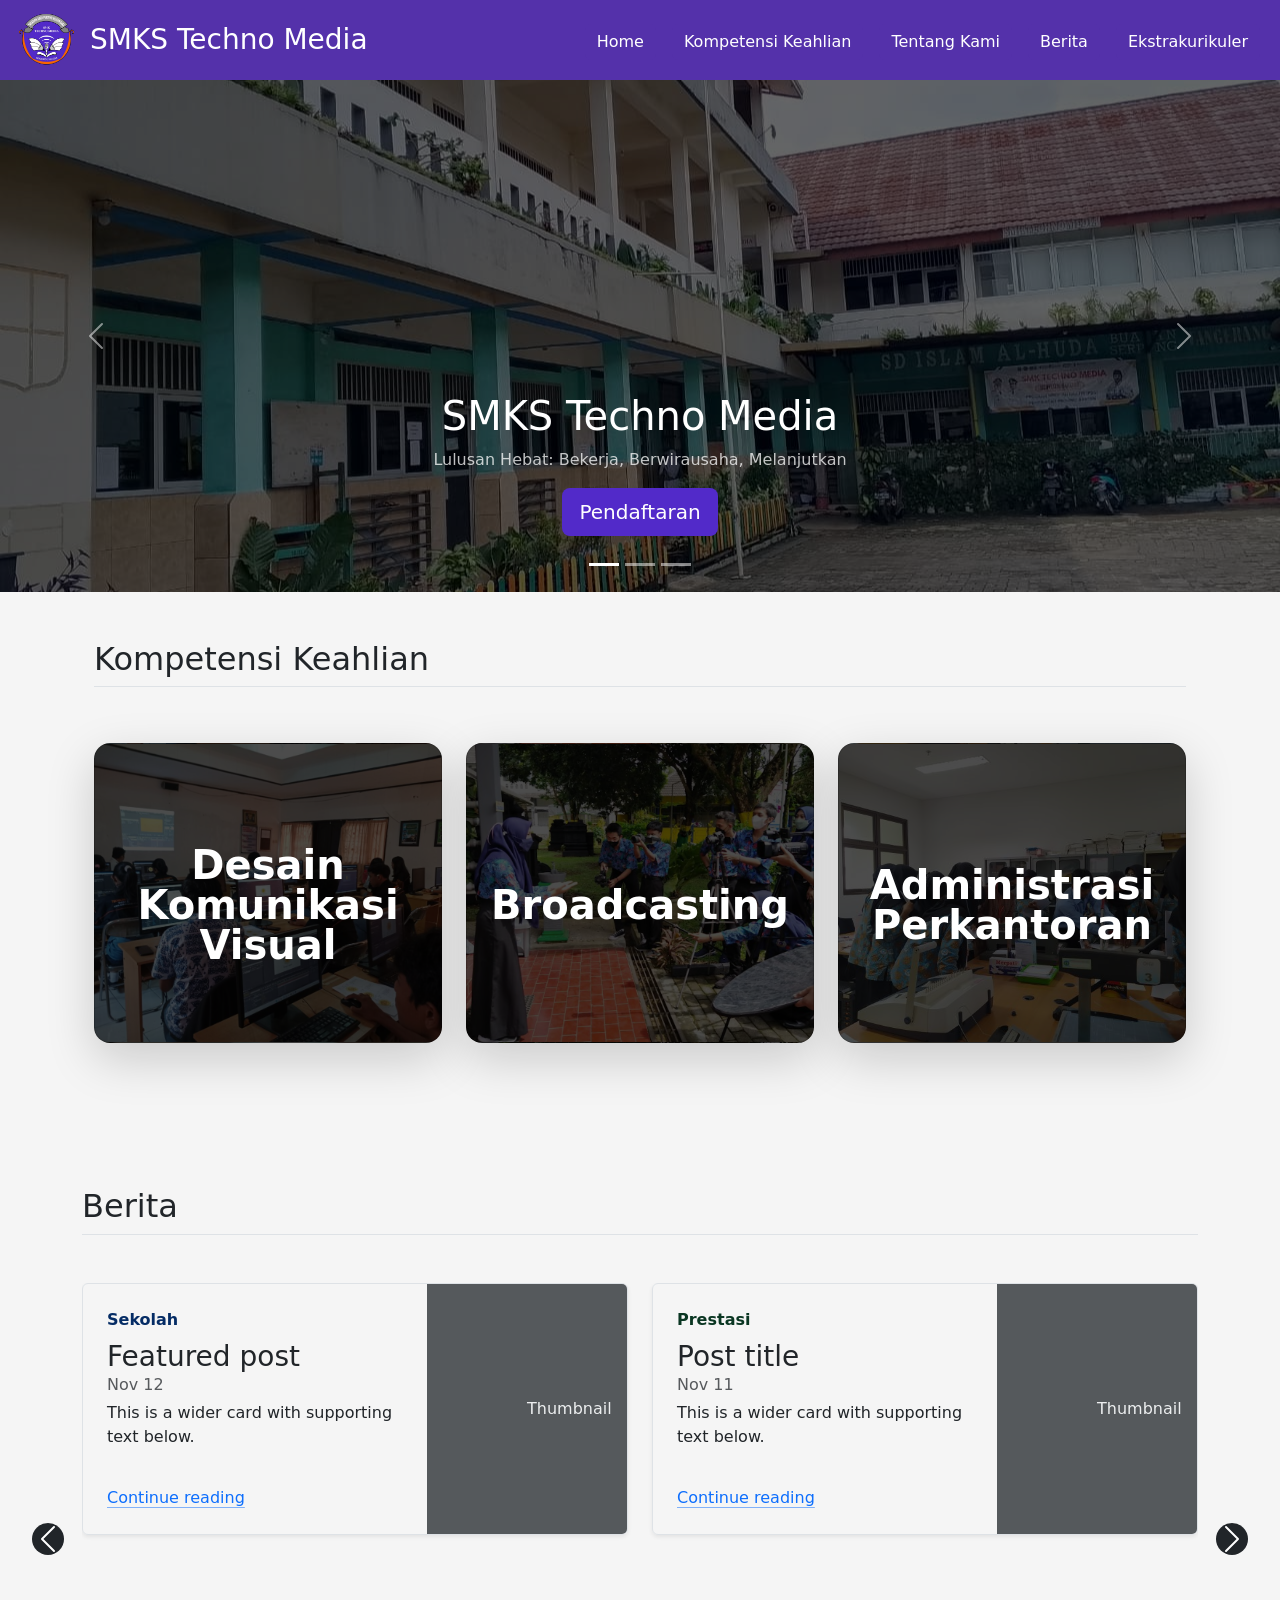
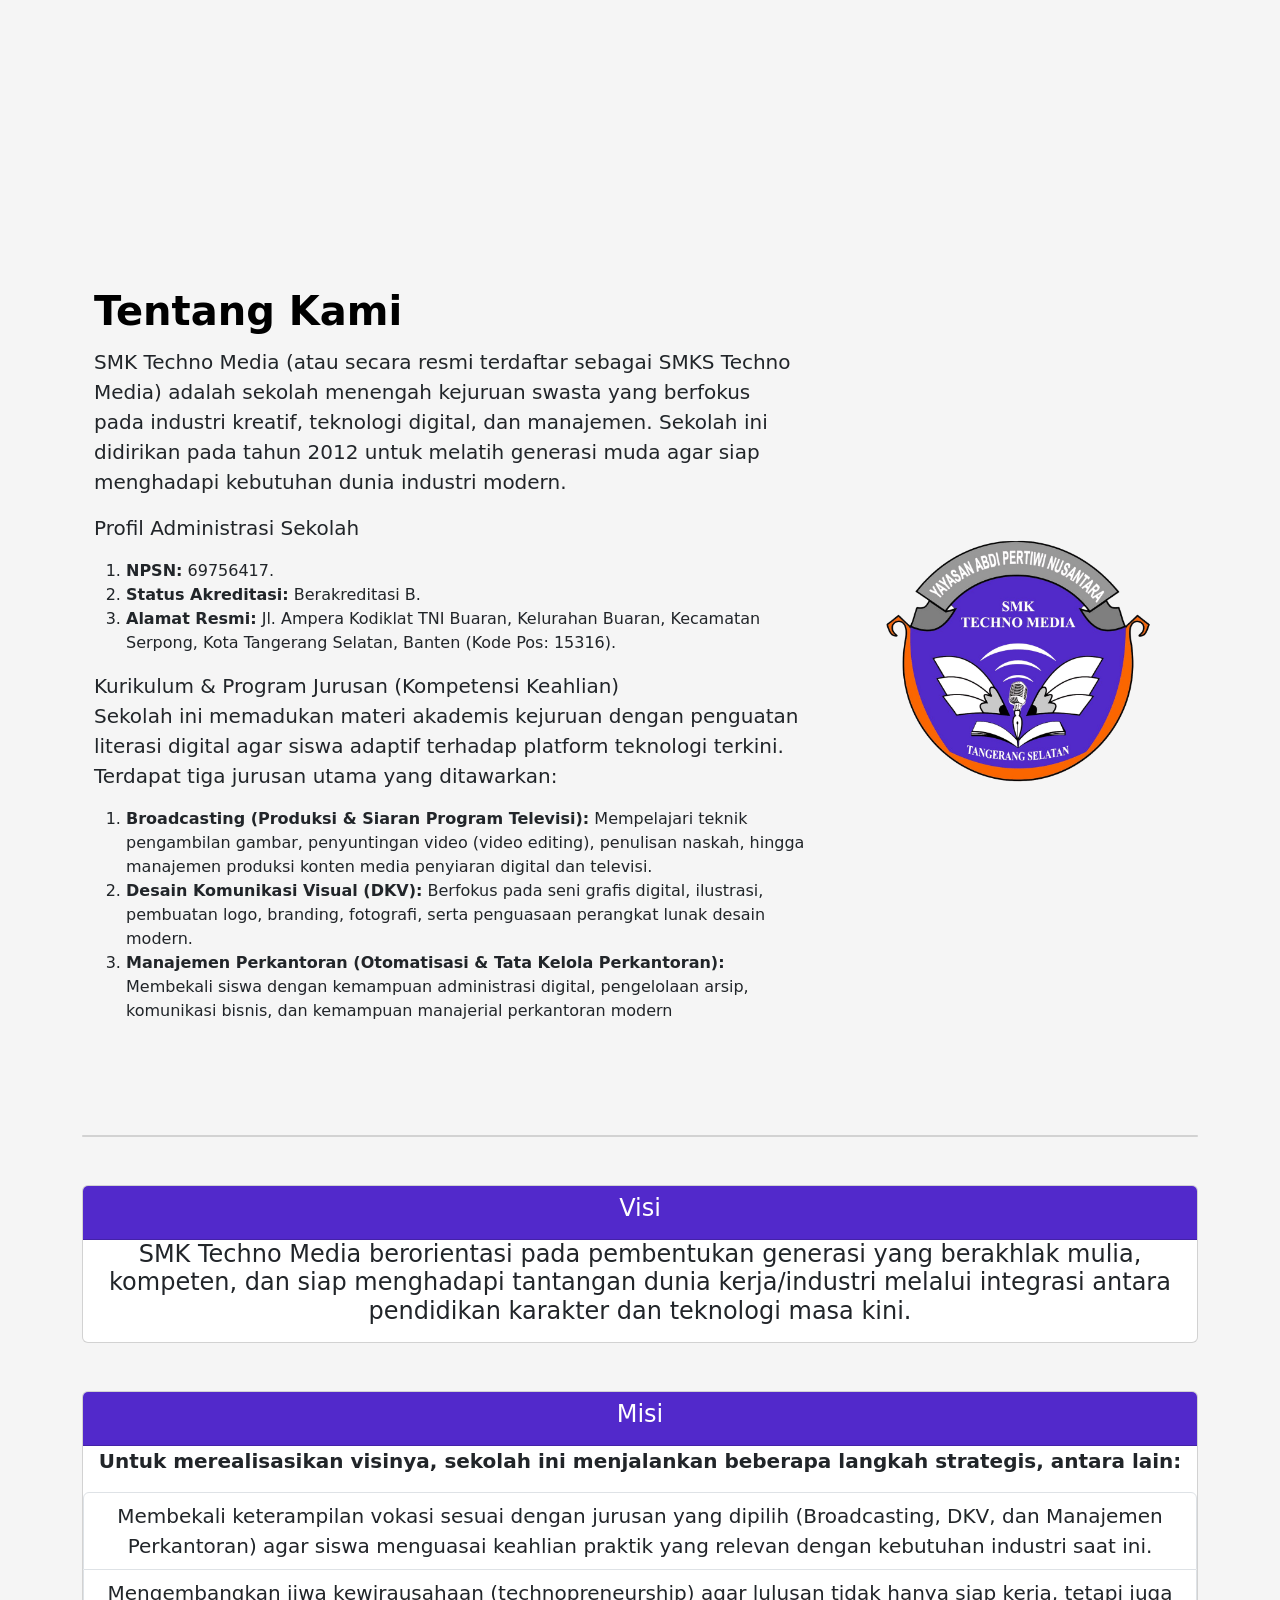
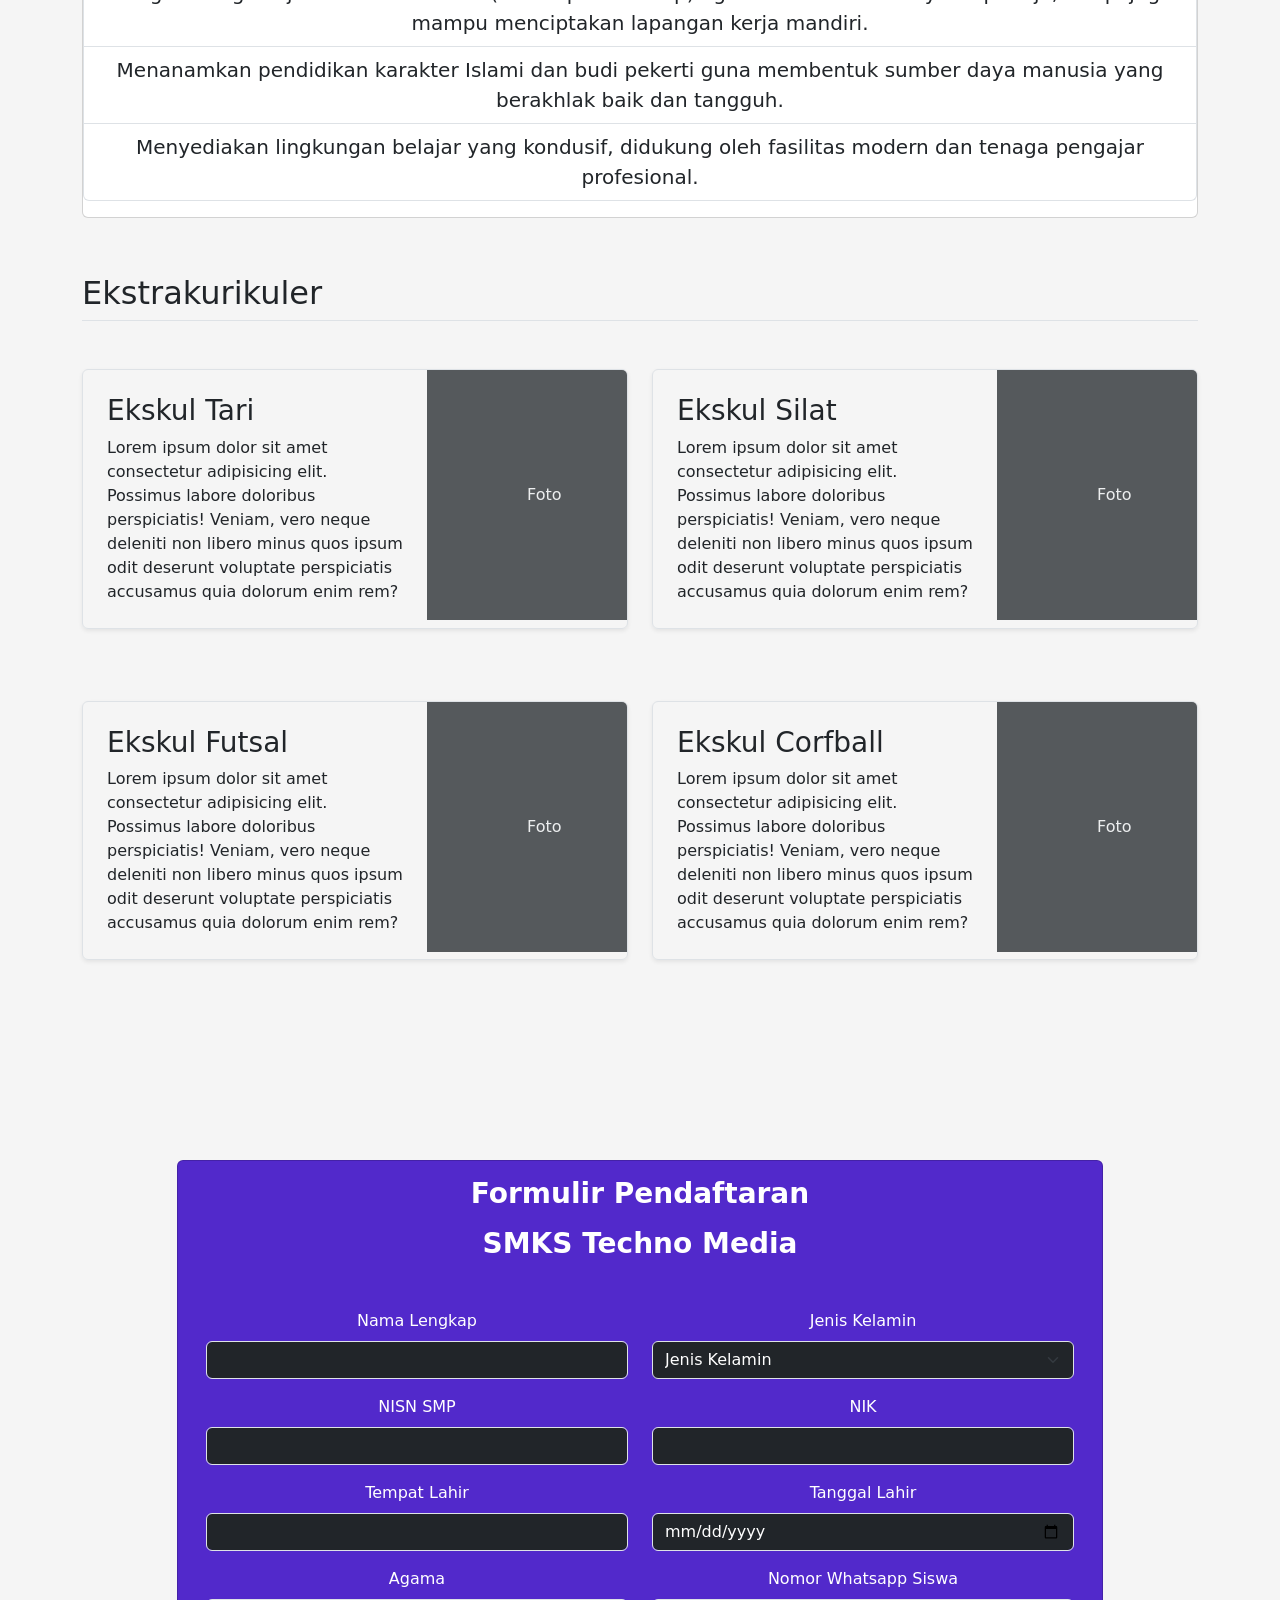
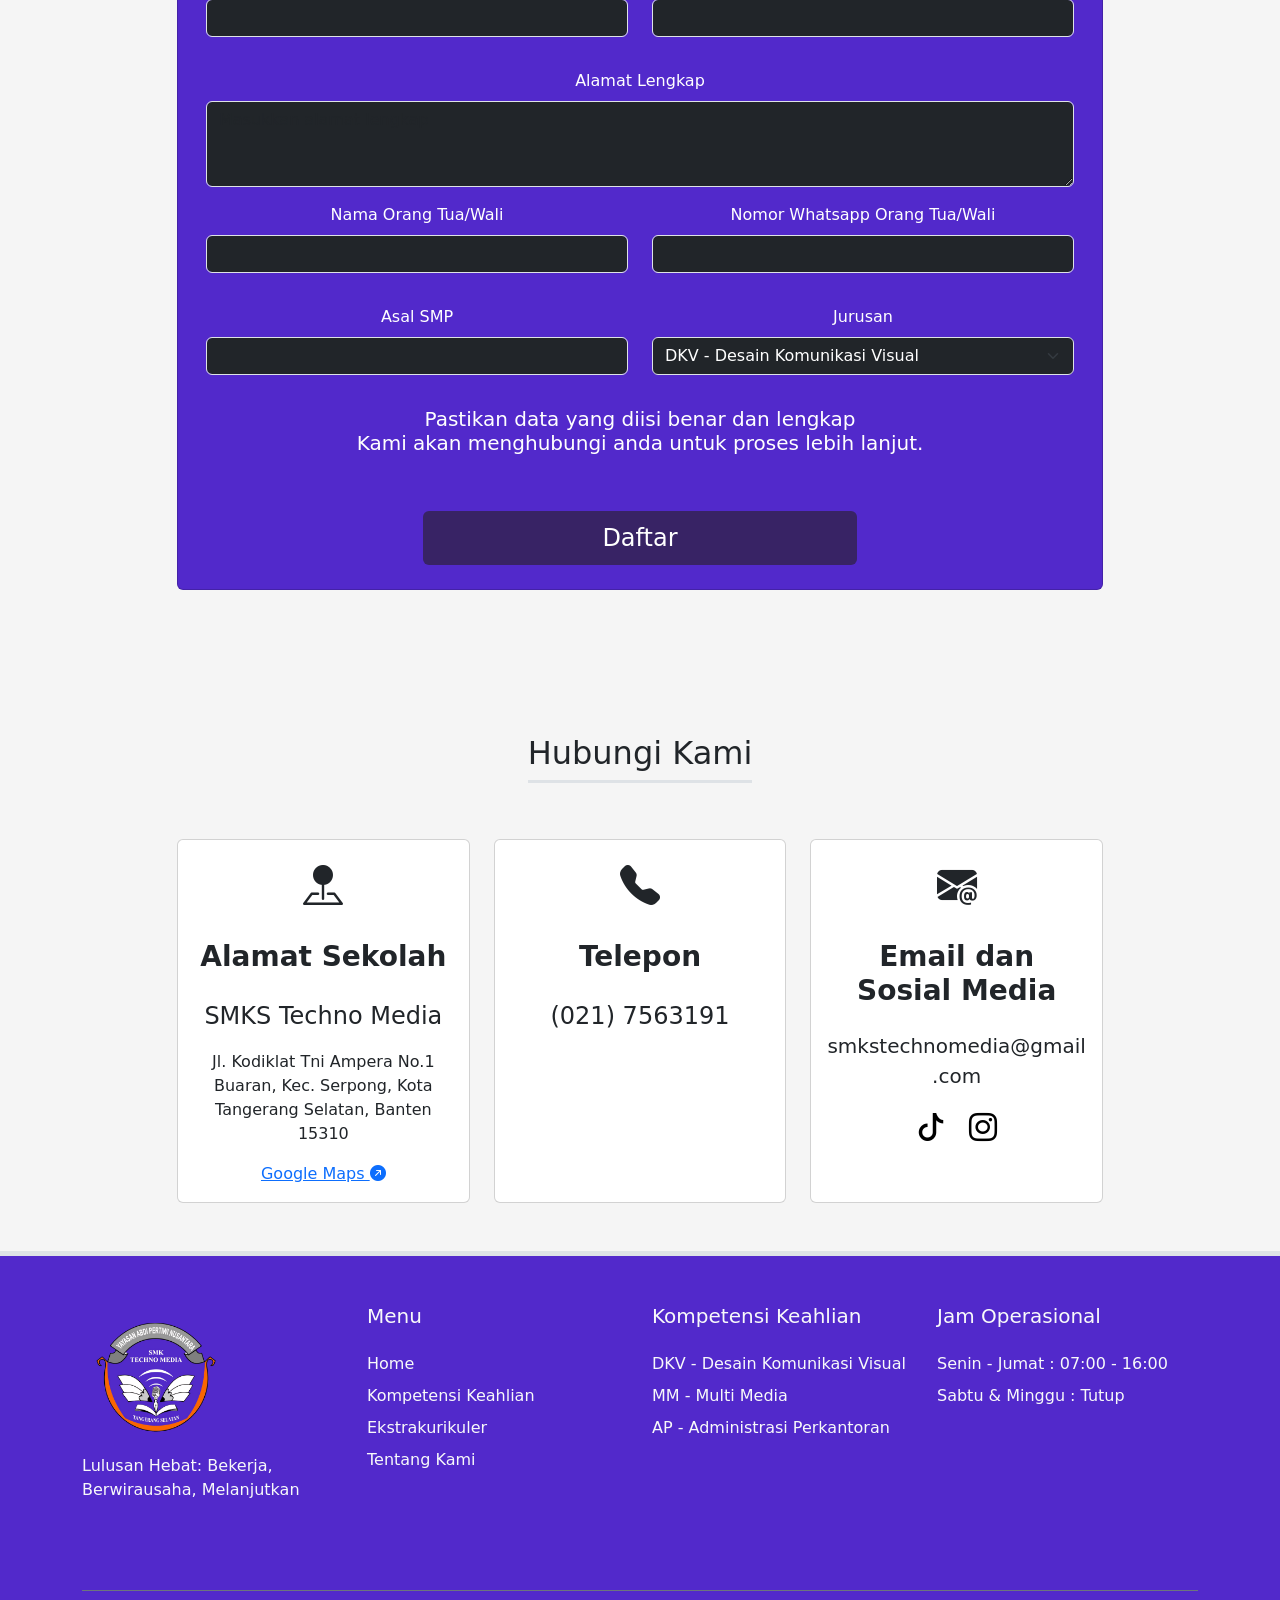
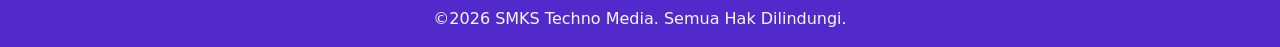
<file: index.html>
<!DOCTYPE html>
<html lang="en">
<head>
    <meta charset="UTF-8">
    <meta name="viewport" content="width=device-width, initial-scale=1.0">
    <title>SMKS Techno Media</title>
    <link href="https://cdn.jsdelivr.net/npm/bootstrap@5.3.8/dist/css/bootstrap.min.css" rel="stylesheet" integrity="sha384-sRIl4kxILFvY47J16cr9ZwB07vP4J8+LH7qKQnuqkuIAvNWLzeN8tE5YBujZqJLB" crossorigin="anonymous">
    <link rel="stylesheet" href="https://cdn.jsdelivr.net/npm/bootstrap-icons@1.11.3/font/bootstrap-icons.min.css">
    <link rel="stylesheet" href="style.css">


   
</head>
<body>
<!-- NAVIGATION BAR (test) -->

<nav class="navbar sticky-top bg-body-primary navbar-expand-lg pt-0 pb-0">
  <div class="container-fluid d-flex justify-content-between align-items-center  border-bottom-dark">
    
    <!-- Brand group: Logo and Title stay left-aligned together -->
    <a class="navbar-brand d-flex align-items-center m-0" href="#">
      <img src="./Assets/LOGOSMK.png" alt="Logo" width="70" class="me-2">
      <h3 class="m-0 text-nowrap logotext">SMKS Techno Media</h3>
    </a>

    <!-- Toggler Button: Stays perfectly on the right on mobile -->
    <button class="navbar-toggler" type="button" data-bs-toggle="collapse" data-bs-target="#navbarNav" aria-controls="navbarNav" aria-expanded="false" aria-label="Toggle navigation">
      <span class="navbar-toggler-icon"></span>
    </button>

    <!-- Navigation Links: Collapses into a clean vertical list on mobile -->
    <div class="collapse navbar-collapse justify-content-end" id="navbarNav">
      <ul class="navbar-nav">
        <li class="nav-item pt-1">
          <a href="#myCarousel" class="px-2"><button class="btn  btnnav">Home</button></a>
        </li>
        <li class="nav-item pt-1">
         <a href="#custom-cards" class="px-2"><button class="btn  btnnav">Kompetensi Keahlian</button></a>
        </li>
        <li class="nav-item pt-1">
         <a href="#tentang" class="px-2"><button class="btn  btnnav">Tentang Kami</button></a>
        </li>
        <li class="nav-item pt-1">
         <a href="#berita" class="px-2"><button class="btn  btnnav">Berita</button></a>
        </li>
        <li class="nav-item pt-1">
         <a href="#ekskul" class="px-2"><button class="btn  btnnav">Ekstrakurikuler</button></a>
        </li>
      </ul>
    </div>

  </div>
</nav>
    
<!-- CAROUSEL -->

     <div id="myCarousel" class="carousel slide carousel-fade" data-bs-ride="carousel" >
            <ul class="carousel-indicators">
                <li data-bs-target="#myCarousel" data-bs-slide-to="0" class="active"></li>
                <li data-bs-target="#myCarousel" data-bs-slide-to="1"></li>
                <li data-bs-target="#myCarousel" data-bs-slide-to="2"></li>
            </ul>
            <div class="carousel-inner">]
                <div class="carousel-item active">
                    <div class="overlay-image" style="background-image:url(./Assets/pic2.jpeg)"></div>
                    <div class="container">
                        <div class="carousel-caption">
                                <h1>SMKS Techno Media</h1>
                                <p class="opacity-75">Lulusan Hebat: Bekerja, Berwirausaha, Melanjutkan</p>
                                <p>
                                    <a class="btn btn-lg daftar" href="#FormDaftar">Pendaftaran</a>
                                </p>
                            </div>
                    </div>
                </div>
                <div class="carousel-item">
                    <div class="overlay-image" style="background-image:url(./Assets/pic1.jpeg)"></div>
                    <div class="container">
                        <div class="carousel-caption">
                                <h1>SMKS Techno Media</h1>
                                <p class="opacity-75">Lulusan Hebat: Bekerja, Berwirausaha, Melanjutkan</p>
                                <p>
                                    <a class="btn btn-lg daftar" href="#FormDaftar">Pendaftaran</a>
                                </p>
                            </div>
                    </div>
                </div>
                <div class="carousel-item">
                    <div class="overlay-image" style="background-image:url(./Assets/pic3.jpeg)"></div>
                    <div class="container">
                        <div class="carousel-caption">
                                <h1>SMKS Techno Media</h1>
                                <p class="opacity-75">Lulusan Hebat: Bekerja, Berwirausaha, Melanjutkan</p>
                                <p>
                                    <a class="btn btn-lg daftar" href="#FormDaftar">Pendaftaran</a>
                                </p>
                            </div>
                    </div>
                </div>
            </div>     
            <a href="#myCarousel" class="carousel-control-prev" role="button" data-bs-slide="prev">
                <span class="sr-only"></span>
                <span class="carousel-control-prev-icon" aria-hidden="true"></span>
            </a>
            <a href="#myCarousel" class="carousel-control-next" role="button" data-bs-slide="next">
                <span class="sr-only"></span>
                <span class="carousel-control-next-icon" aria-hidden="true"></span>
            </a> 
        </div>


<!-- Custom Card Grid -->
            <div class="container px-4 py-5" id="custom-cards">
                <h2 class="pb-2 border-bottom">Kompetensi Keahlian</h2>
                <div id="detail">
                <div class="row row-cols-1 row-cols-lg-3 align-items-stretch g-4 py-5">
                    <div class="col">
                        <div class="card card-cover h-100 overflow-hidden  rounded-4 shadow-lg" style="background-image: url('./Assets/dkv.jpg');" onclick="onClick()">
                            <div class="d-flex flex-column h-100 p-5 pb-3 text-white text-shadow-1 justify-content-center align-items-center" id="dkvcard">
                                <h3 class="display-6 lh-1 fw-bold text-center">
                                    <a href="#custom-cards" onclick="loadJurusan('dkv')" class="text-white text-decoration-none">
                                        Desain Komunikasi Visual
                                    </a>
                                </h3>
                            </div>
                        </div>
                    </div>
                    <div class="col">
                        <div class="card card-cover h-100 overflow-hidden rounded-4 shadow-lg" style="background-image: url('./Assets/broadcasting.png');">
                            <div class="d-flex flex-column h-100 p-5 pb-3 text-white text-shadow-1 justify-content-center align-items-center">
                                <h3 class="display-6 lh-1 fw-bold text-center">
                                    <a href="#custom-cards" onclick="loadJurusan('broadcasting')" class="text-white text-decoration-none">
                                        Broadcasting
                                    </a>
                                </h3>
                            </div>
                        </div>
                    </div>
                    <div class="col">
                        <div class="card card-cover h-100 overflow-hidden rounded-4 shadow-lg" style="background-image: url('./Assets/perkantoran.jpg');">
                            <div class="d-flex flex-column h-100 p-5 pb-3 text-white text-shadow-1 justify-content-center align-items-center">
                                <h3 class="display-6 lh-1 fw-bold text-center">
                                    <a href="#custom-cards" onclick="loadJurusan('perkantoran')" class="text-white text-decoration-none">
                                        Administrasi Perkantoran
                                    </a>
                                </h3>
                            </div>
                        </div>
                    </div>
                </div>
                </div>
            </div>


<!-- BERITA -->

<div class="container mt-5" id="berita">

    <h2 class="pb-2 border-bottom mb-5">Berita</h2>

    <div id="beritaCarousel" class="carousel slide" data-bs-ride="carousel">

        <div class="carousel-inner" id="newsContainer">

            <!-- Slide 1 -->
            <div class="carousel-item active">

                <div class="row mb-2">

                    <div class="col-md-6">
                        <div class="row g-0 border rounded overflow-hidden flex-md-row mb-4 shadow-sm h-md-250 position-relative">
                            <div class="col p-4 d-flex flex-column position-static">
                                <strong class="d-inline-block mb-2 text-primary-emphasis">Sekolah</strong>
                                <h3 class="mb-0">Featured post</h3>
                                <div class="mb-1 text-body-secondary">Nov 12</div>
                                <p class="card-text mb-auto">
                                    This is a wider card with supporting text below.
                                </p>
                                <a href="#" class="icon-link gap-1 icon-link-hover stretched-link">
                                    Continue reading
                                </a>
                            </div>

                            <div class="col-auto d-none d-lg-block">
                                <svg class="bd-placeholder-img" height="250" width="200">
                                    <rect width="100%" height="100%" fill="#55595c"></rect>
                                    <text x="50%" y="50%" fill="#eceeef" dy=".3em">Thumbnail</text>
                                </svg>
                            </div>
                        </div>
                    </div>

                    <div class="col-md-6">
                        <div class="row g-0 border rounded overflow-hidden flex-md-row mb-4 shadow-sm h-md-250 position-relative">
                            <div class="col p-4 d-flex flex-column position-static">
                                <strong class="d-inline-block mb-2 text-success-emphasis">Prestasi</strong>
                                <h3 class="mb-0">Post title</h3>
                                <div class="mb-1 text-body-secondary">Nov 11</div>
                                <p class="mb-auto">
                                    This is a wider card with supporting text below.
                                </p>
                                <a href="#" class="icon-link gap-1 icon-link-hover stretched-link">
                                    Continue reading
                                </a>
                            </div>

                            <div class="col-auto d-none d-lg-block">
                                <svg class="bd-placeholder-img" height="250" width="200">
                                    <rect width="100%" height="100%" fill="#55595c"></rect>
                                    <text x="50%" y="50%" fill="#eceeef" dy=".3em">Thumbnail</text>
                                </svg>
                            </div>
                        </div>
                    </div>

                </div>

            </div>

            <!-- Slide 2 -->
            <div class="carousel-item">

                <div class="row mb-2">

                    <div class="col-md-6">
                        <div class="row g-0 border rounded overflow-hidden flex-md-row mb-4 shadow-sm h-md-250 position-relative">
                            <div class="col p-4 d-flex flex-column position-static">
                                <strong class="d-inline-block mb-2 text-warning-emphasis">Kegiatan</strong>
                                <h3 class="mb-0">Berita Ketiga</h3>
                                <div class="mb-1 text-body-secondary">Nov 10</div>
                                <p class="mb-auto">
                                    Isi singkat berita ketiga.
                                </p>
                                <a href="#" class="icon-link gap-1 icon-link-hover stretched-link">
                                    Continue reading
                                </a>
                            </div>

                            <div class="col-auto d-none d-lg-block">
                                <svg class="bd-placeholder-img" height="250" width="200">
                                    <rect width="100%" height="100%" fill="#55595c"></rect>
                                    <text x="50%" y="50%" fill="#eceeef" dy=".3em">Thumbnail</text>
                                </svg>
                            </div>
                        </div>
                    </div>

                    <div class="col-md-6">
                        <div class="row g-0 border rounded overflow-hidden flex-md-row mb-4 shadow-sm h-md-250 position-relative">
                            <div class="col p-4 d-flex flex-column position-static">
                                <strong class="d-inline-block mb-2 text-danger-emphasis">Info</strong>
                                <h3 class="mb-0">Berita Keempat</h3>
                                <div class="mb-1 text-body-secondary">Nov 09</div>
                                <p class="mb-auto">
                                    Isi singkat berita keempat.
                                </p>
                                <a href="#" class="icon-link gap-1 icon-link-hover stretched-link">
                                    Continue reading
                                </a>
                            </div>

                            <div class="col-auto d-none d-lg-block">
                                <svg class="bd-placeholder-img" height="250" width="200">
                                    <rect width="100%" height="100%" fill="#55595c"></rect>
                                    <text x="50%" y="50%" fill="#eceeef" dy=".3em">Thumbnail</text>
                                </svg>
                            </div>
                        </div>
                    </div>

                </div>

            </div>

        </div>

        <!-- Button Prev -->
            <button class="carousel-control-prev custom-carousel-prev" type="button" data-bs-target="#beritaCarousel" data-bs-slide="prev">
            <span class="carousel-control-prev-icon bg-dark rounded-circle p-3" aria-hidden="true"></span>
            <span class="visually-hidden">Previous</span>

</button>

        <!-- Button Next -->
       <button class="carousel-control-next custom-carousel-next"
                type="button"
                data-bs-target="#beritaCarousel"
                data-bs-slide="next">

            <span class="carousel-control-next-icon bg-dark rounded-circle p-3" aria-hidden="true"></span>
            <span class="visually-hidden">Next</span>

        </button>
    </div>

</div>

<!-- Tentang Kami -->

             <div class="container col-xxl-8 px-4 py-5" id="tentang">
                <div class="row flex-lg-row-reverse align-items-center g-5 py-5">
                    <div class="col-lg-4">
                        <img src="./Assets/LOGOSMK.png" class="img-fluid mt-0 pt-0" alt="Logo SMK" width="700" height="500" loading="lazy">
                    </div>
                    <div class="col-lg-8">
                        <h1 class="display-6 fw-bold text-body-emphasis lh-1 mb-3 tentang-kami">Tentang Kami</h1>
                        <p class="lead">SMK Techno Media (atau secara resmi terdaftar sebagai SMKS Techno Media) adalah sekolah menengah kejuruan swasta yang berfokus pada industri kreatif, teknologi digital, dan manajemen. Sekolah ini didirikan pada tahun 2012 untuk melatih generasi muda agar siap menghadapi kebutuhan dunia industri modern.</p>
                        <p class="lead">
                            <b>Profil Administrasi Sekolah</b>
                            <span class="label">
                            <ol>
                                <li>
                                    <b>NPSN:</b> 69756417.
                                </li>
                                <li>
                                    <b>Status Akreditasi:</b> Berakreditasi B.
                                </li>
                                <li>
                                    <b>Alamat Resmi:</b>
                                        Jl. Ampera Kodiklat TNI Buaran, Kelurahan Buaran,
                                        Kecamatan Serpong, Kota Tangerang Selatan, Banten
                                        (Kode Pos: 15316).
                                </li>
                            </ol>
                            </span>
                        </p>
                        <p class="lead">
                            <b>Kurikulum & Program Jurusan (Kompetensi Keahlian)</b><br>
                            Sekolah ini memadukan materi akademis kejuruan dengan penguatan literasi digital agar siswa adaptif terhadap platform teknologi terkini. Terdapat tiga jurusan utama yang ditawarkan:
                            <ol>
                                <li>
                                    <b>Broadcasting (Produksi & Siaran Program Televisi):</b> Mempelajari teknik pengambilan gambar, penyuntingan video (video editing), penulisan naskah, hingga manajemen produksi konten media penyiaran digital dan televisi.
                                </li>
                                <li>
                                    <b>Desain Komunikasi Visual (DKV):</b> Berfokus pada seni grafis digital, ilustrasi, pembuatan logo, branding, fotografi, serta penguasaan perangkat lunak desain modern.
                                </li>
                                <li>
                                    <b>Manajemen Perkantoran (Otomatisasi & Tata Kelola Perkantoran):</b> Membekali siswa dengan kemampuan administrasi digital, pengelolaan arsip, komunikasi bisnis, dan kemampuan manajerial perkantoran modern
                                </li>
                            </ol>
                        </p>
                    </div>
                </div>
            </div>        
        <div class="container col-xxl-5">
            <div class="card mb-5">
            </li>
    </ul>
                    </div>
                </div>
            </div>

<!-- VISI MISI -->
         
        <div class="container col-xxl-5">
            <div class="card mb-5">
                <div class="card-header text-center">
                    <h4 class="h4 visi">Visi</h4>
                </div>    
                <div class="card-bod text-center">
                    <figure>
                        <blockquote class="blockquote">
                            <h4 class="h4">SMK Techno Media berorientasi pada pembentukan generasi yang berakhlak mulia, kompeten, dan siap menghadapi tantangan dunia kerja/industri melalui integrasi antara pendidikan karakter dan teknologi masa kini.</h3>
                        </blockquote>
                    </figure>
                </div>        
            </div>
            <div class="card mt-5">
                <div class="card-header text-center">
                    <h4 class="h4 visi">Misi</h4>
                </div>    
                <div class="card-bod text-center">
                    <figure>
                        <blockquote class="blockquote">
                            <p>
                                <b>Untuk merealisasikan visinya, sekolah ini menjalankan beberapa langkah strategis, antara lain:</b>
                                <ul class="list-group">
                                    <li class="list-group-item">Membekali keterampilan vokasi sesuai dengan jurusan yang dipilih (Broadcasting, DKV, dan Manajemen Perkantoran) agar siswa menguasai keahlian praktik yang relevan dengan kebutuhan industri saat ini.</li>
                                    <li class="list-group-item">Mengembangkan jiwa kewirausahaan (technopreneurship) agar lulusan tidak hanya siap kerja, tetapi juga mampu menciptakan lapangan kerja mandiri.</li>
                                    <li class="list-group-item">Menanamkan pendidikan karakter Islami dan budi pekerti guna membentuk sumber daya manusia yang berakhlak baik dan tangguh.</li>
                                    <li class="list-group-item">Menyediakan lingkungan belajar yang kondusif, didukung oleh fasilitas modern dan tenaga pengajar profesional.</li>
                                </ul>
                            </p>
                        </blockquote>
                    </figure>
                </div>        
            </div>
        </div>

<!-- EKSTRAKURIKULER -->


    <div class="container pt-5 py-4 mt-2" id="ekskul">
        <h2 class="pb-2 border-bottom">Ekstrakurikuler</h2>
        <div class="row mb-2 mt-5">
                    <div class="col-md-6">
                        <div class="row g-0 border rounded overflow-hidden flex-md-row mb-4 shadow-sm h-md-250 position-relative bg-ekskul">
                            <div class="col p-4 d-flex flex-column position-static">
                                <h3 class="mb-2 judul-ekskul">Ekskul Tari</h3>
                                <p class="card-text mb-auto tentang-ekskul">Lorem ipsum dolor sit amet consectetur adipisicing elit. Possimus labore doloribus perspiciatis! Veniam, vero neque deleniti non libero minus quos ipsum odit deserunt voluptate perspiciatis accusamus quia dolorum enim rem?</p>
                            </div>
                            <div class="col-auto d-none d-lg-block">
                                <svg aria-label="Placeholder: Thumbnail" class="bd-placeholder-img " height="250" preserveAspectRatio="xMidYMid slice" role="img" width="200" xmlns="http://www.w3.org/2000/svg">
                                    <title>Placeholder</title>
                                    <rect width="100%" height="100%" fill="#55595c"></rect>
                                    <text x="50%" y="50%" fill="#eceeef" dy=".3em">Foto</text>
                                </svg>
                            </div>
                        </div>
                    </div>
                    <div class="col-md-6">
                        <div class="row g-0 border rounded overflow-hidden flex-md-row mb-4 shadow-sm h-md-250 position-relative">
                            <div class="col p-4 d-flex flex-column position-static">
                                <h3 class="mb-2">Ekskul Silat</h3>
                                <p class="card-text mb-auto">Lorem ipsum dolor sit amet consectetur adipisicing elit. Possimus labore doloribus perspiciatis! Veniam, vero neque deleniti non libero minus quos ipsum odit deserunt voluptate perspiciatis accusamus quia dolorum enim rem?</p>
                            </div>
                            <div class="col-auto d-none d-lg-block">
                                <svg aria-label="Placeholder: Thumbnail" class="bd-placeholder-img " height="250" preserveAspectRatio="xMidYMid slice" role="img" width="200" xmlns="http://www.w3.org/2000/svg">
                                    <title>Placeholder</title>
                                    <rect width="100%" height="100%" fill="#55595c"></rect>
                                    <text x="50%" y="50%" fill="#eceeef" dy=".3em">Foto</text>
                                </svg>
                            </div>
                        </div>
                    </div>
                </div>

                <div class="row mb-2 mt-5">
                    <div class="col-md-6">
                        <div class="row g-0 border rounded overflow-hidden flex-md-row mb-4 shadow-sm h-md-250 position-relative">
                            <div class="col p-4 d-flex flex-column position-static">
                                <h3 class="mb-2">Ekskul Futsal</h3>
                                <p class="card-text mb-auto">Lorem ipsum dolor sit amet consectetur adipisicing elit. Possimus labore doloribus perspiciatis! Veniam, vero neque deleniti non libero minus quos ipsum odit deserunt voluptate perspiciatis accusamus quia dolorum enim rem?</p>
                            </div>
                            <div class="col-auto d-none d-lg-block">
                                <svg aria-label="Placeholder: Thumbnail" class="bd-placeholder-img " height="250" preserveAspectRatio="xMidYMid slice" role="img" width="200" xmlns="http://www.w3.org/2000/svg">
                                    <title>Placeholder</title>
                                    <rect width="100%" height="100%" fill="#55595c"></rect>
                                    <text x="50%" y="50%" fill="#eceeef" dy=".3em">Foto</text>
                                </svg>
                            </div>
                        </div>
                    </div>
                    <div class="col-md-6">
                        <div class="row g-0 border rounded overflow-hidden flex-md-row mb-4 shadow-sm h-md-250 position-relative">
                            <div class="col p-4 d-flex flex-column position-static">
                                <h3 class="mb-2">Ekskul Corfball</h3>
                                <p class="card-text mb-auto">Lorem ipsum dolor sit amet consectetur adipisicing elit. Possimus labore doloribus perspiciatis! Veniam, vero neque deleniti non libero minus quos ipsum odit deserunt voluptate perspiciatis accusamus quia dolorum enim rem?</p>
                            </div>
                            <div class="col-auto d-none d-lg-block">
                                <svg aria-label="Placeholder: Thumbnail" class="bd-placeholder-img " height="250" preserveAspectRatio="xMidYMid slice" role="img" width="200" xmlns="http://www.w3.org/2000/svg">
                                    <title>Placeholder</title>
                                    <rect width="100%" height="100%" fill="#55595c"></rect>
                                    <text x="50%" y="50%" fill="#eceeef" dy=".3em">Foto</text>
                                </svg>
                            </div>
                        </div>
                    </div>
                </div>
    </div>


<!-- Formulir Pendaftaran -->
<div class="container mt-5 pt-5 mb-5 pb-5">
    <div class="row justify-content-center" id="FormDaftar">
         <div class="col-12 col-lg-10">
            <div class="card mt-5 text-center mx-auto w-100 text-white" 
                style="background-color:#5229CB;">
                <div class="card-body">
                    <h3 class="card-title mb-3"><b>Formulir Pendaftaran</b></h3>
                    <h3 class="card-title mb-5"><b>SMKS Techno Media</b></h3>
                    <div class="container overflow-hidden text-center">
                        <div class="row gx-4 gy-4">
                            <div class="col-12 col-md-6">
                                <form>
                                    <div class="mb-3">
                                        <label for="" class="form-label">Nama Lengkap</label>
                                        <input type="text" class="form-control bg-dark text-white border-1" id="nama" aria-describedby="emailHelp">
                                    </div>
                                </form>
                            </div>
                            <div class="col-12 col-md-6">
                                <form>
                                    <div class="mb-3">
                                        <label class="form-label required">
                                            Jenis Kelamin
                                        </label>

                                        <select id="gender" class="form-select bg-dark text-white border-1" aria-label="Default select example">
                                            <option selected>Jenis Kelamin</option>
                                            <option value="Laki-Laki">Laki Laki</option>
                                            <option value="Perempuan">Perempuan</option>
                                        </select>
                                    </div>
                                </form>
                            </div>
                        </div>
                        <div class="row gx-4 gy-4">
                            <div class="col-12 col-md-6">
                                <form>
                                    <div class="mb-3">
                                        <label for="" class="form-label">NISN SMP</label>
                                        <input type="text" inputmode="numeric" id="nisn" class="form-control bg-dark text-white border-1" aria-describedby="emailHelp">
                                    </div>
                                </form>
                            </div>
                            <div class="col-12 col-md-6 ">
                                <form>
                                    <div class="mb-3">
                                        <label for="" class="form-label">NIK</label>
                                        <input type="text" inputmode="numeric" id="nik" class="form-control bg-dark text-white border-1" aria-describedby="emailHelp">
                                    </div>
                                </form>
                            </div>
                        </div>
                        <div class="row gx-4 gy-4">
                            <div class="col-12 col-md-6">
                                <form>
                                    <div class="mb-3">
                                        <label for="" class="form-label">Tempat Lahir</label>
                                        <input type="text" id="tempatlahir" class="form-control bg-dark text-white border-1" aria-describedby="emailHelp">
                                    </div>
                                </form>
                            </div>
                            <div class="col-12 col-md-6">
                                <form>
                                    <div class="mb-3">
                                        <label for="" class="form-label">Tanggal Lahir</label>
                                        <input type="date" id="tanggallahir" class="form-control bg-dark text-white border-1" aria-describedby="emailHelp">
                                    </div>
                                </form>
                            </div>
                        </div>
                        <div class="row gx-4 gy-4 mb-3">
                            <div class="col-12 col-md-6">
                                <form>
                                    <div class="mb-3">
                                        <label for="" class="form-label">Agama</label>
                                        <input type="text" id="agama" class="form-control bg-dark text-white border-1" aria-describedby="emailHelp">
                                    </div>
                                </form>
                            </div>
                            <div class="col-12 col-md-6">
                                <form>
                                    <div class="mb-3">
                                        <label for="" class="form-label">Nomor Whatsapp Siswa</label>
                                        <input type="text" inputmode="numeric" id="whatsappsiswa"  required pattern="[0-9]+" class="form-control bg-dark text-white border-1" aria-describedby="emailHelp">
                                    </div>
                                </form>
                            </div>
                        </div>
                        <div class="row gx-4 gy-4 mb-3">
                            <div class="col-12"z>
                                <label class="form-label required">Alamat Lengkap</label>
                                <textarea id="alamat" class="form-control bg-dark text-white border-1" rows="3" placeholder="Masukkan alamat lengkap" required="" py-5 px-5></textarea>
                            </div>
                        </div>
                        <div class="row gx-4 gy-4 mb-3">
                            <div class="col-12 col-md-6">
                                <form>
                                    <div class="mb-3">
                                        <label for="" class="form-label">Nama Orang Tua/Wali</label>
                                        <input type="text" class="form-control bg-dark text-white border-1" id="orangtua" aria-describedby="emailHelp">
                                    </div>
                                </form>
                            </div>
                            <div class="col-12 col-md-6">
                                <form>
                                    <div class="mb-3">
                                        <label for="" class="form-label">Nomor Whatsapp Orang Tua/Wali</label>
                                        <input type="text" inputmode="numeric" class="form-control bg-dark text-white border-1" id="whatsapportu" aria-describedby="emailHelp">
                                    </div>
                                </form>
                            </div>
                        </div>
                        <div class="row row gx-4 gy-4">
                            <div class="col-12 col-md-6">
                                <form>
                                    <div class="mb-3">
                                        <label for="" class="form-label">Asal SMP</label>
                                        <input type="" class="form-control bg-dark text-white border-1" id="asalsmp" aria-describedby="emailHelp">
                                    </div>
                                </form>
                            </div>
                            <div class="col-12 col-md-6 mb-3">
                                <form>
                                    <div class="mb-3">
                                        <label class="form-label required">Jurusan</label>
                                        <select id="jurusan" class="form-select bg-dark text-white border-1" aria-label="">
                                            <option value="DKV - Desain Komunikasi Visual">DKV - Desain Komunikasi Visual</option>
                                            <option value="MM - Multi Media">MM - Multi Media</option>
                                            <option value="AP - Administrasi Perkantoran">AP - Administrasi Perkantoran</option>
                                        </select>
                                    </select>
                                    </div>
                                </form>
                            </div>
                        </div>
                        <div class="row gx-4 gy-4 mb-5">
                            <div class="col-12">
                                <h5 class="h5">Pastikan data yang diisi benar dan lengkap<br>Kami akan menghubungi anda untuk proses lebih lanjut.</h5>
                            </div>
                        </div>
                        <div class="row gx-4 gy-4 pb-2">
                            <div class="col-12">
                                <button id="submitBtn" type="button" class="btn btn-md px-5 py-2 w-50 fs-4 text-white" style="background-color: #382365 !important;">Daftar</button>
                            </div>
                        </div>
                    </div>   
                </div>
            </div>

         </div>
    </div>
</div>
</div>


<!-- 3 CARD HUBUNGI KAMI -->

<div class="container mt-5 pt-5">
    <div class="d-flex justify-content-center mb-5">
    <h2 class="pb-2 border-bottom border-3">Hubungi Kami</h2>
    </div>
    <div class="row justify-content-center">

        <div class="col-12 col-lg-10">

            <div class="row g-4">

                <div class="col-12 col-md-6 col-lg-4">
                    <div class="card h-100">
                        <div class="card-body">
                            <div class="d-flex justify-content-center mb-2">
                                <i class="bi bi-pin-map-fill fs-1 mb-3"></i>
                            </div>
                            <h5 class="card-title text-center fs-3 mb-4"><b>Alamat Sekolah</b></h5>
                            <p class="card-text text-center fs-4">SMKS Techno Media</p>
                            <p class="card-text text-center mb-0 pb-0">Jl. Kodiklat Tni Ampera No.1</p>
                            <p class="card-text text-center"> Buaran, Kec. Serpong, Kota Tangerang Selatan, Banten 15310</p>
                            <p class="card-text text-center"><a href="https://share.google/LpBedEbTV2xUutPc0">Google Maps <i class="bi bi-arrow-up-right-circle-fill"></i></a></p>
                        </div>
                    </div>
                </div>

                <div class="col-12 col-md-6 col-lg-4">
                    <div class="card h-100">
                        <div class="card-body">
                            <div class="d-flex justify-content-center mb-2">
                                <i class="bi bi-telephone-fill fs-1 mb-3"></i>
                            </div>
                            <h5 class="card-title text-center fs-3 mb-4"><b>Telepon</b></h5>
                            <p class="card-text text-center fs-4">(021) 7563191</p>
                            
                        </div>
                    </div>
                </div>

                <div class="col-12 col-md-6 col-lg-4">
                    <div class="card h-100">
                        <div class="card-body">
                            <div class="d-flex justify-content-center mb-2">
                               <i class="bi bi-envelope-at-fill fs-1 mb-3"></i>
                            </div>
                            <h5 class="card-title text-center fs-3 mb-4"><b>Email dan Sosial Media</b></h5>
                            <p class="card-text text-center fs-5">smkstechnomedia@gmail.com</p>
                            <div class="d-flex justify-content-center mb-2 gap-4">
                            <a href="https//www.google.com" style="color: black !important;"><i class="bi bi-tiktok fs-3"></i></a>
                             <a href="https//www.google.com" style="color: black !important;"><i class="bi bi-instagram fs-3"></i></a>
                            </div>
                        </div>
                    </div>
                </div>

            </div>

        </div>

    </div>

</div>

<!-- FOOTER -->
<div class="border-top border-5 mt-5 py-0" style="background-color:#5229CB;">        
 <div class="container">

        <footer class="row py-5">

            <div class="col-12 col-md-3 mb-4">
                <img src="./Assets/LOGOSMK.png" style="width:150px;" alt="">
                <p class="text-light">Lulusan Hebat: Bekerja, Berwirausaha, Melanjutkan</p>
            </div>

            <div class="col-12 col-md-3 mb-4">
                <h5 class="text-light mb-4">Menu</h5>

                <ul class="nav flex-column">
                    <li class="nav-item mb-2">
                        <a href="#" class="nav-link p-0 text-light">
                            Home
                        </a>
                    </li>

                    <li class="nav-item mb-2">
                        <a href="#" class="nav-link p-0 text-light">
                            Kompetensi Keahlian
                        </a>
                    </li>

                    <li class="nav-item mb-2">
                        <a href="#" class="nav-link p-0 text-light">
                            Ekstrakurikuler
                        </a>
                    </li>

                    <li class="nav-item mb-2">
                        <a href="#" class="nav-link p-0 text-light">
                            Tentang Kami
                        </a>
                    </li>
                </ul>
            </div>

            <div class="col-12 col-md-3 mb-4">
                <h5 class="text-light mb-4">Kompetensi Keahlian</h5>

                <ul class="nav flex-column">
                    <li class="nav-item mb-2">
                        <a href="#" class="nav-link p-0 text-light">
                            DKV - Desain Komunikasi Visual
                        </a>
                    </li>

                    <li class="nav-item mb-2">
                        <a href="#" class="nav-link p-0 text-light">
                            MM - Multi Media
                        </a>
                    </li>

                    <li class="nav-item mb-2">
                        <a href="#" class="nav-link p-0 text-light">
                            AP - Administrasi Perkantoran
                        </a>
                    </li>
                </ul>
            </div>

            <div class="col-12 col-md-3 mb-4">
                <h5 class="text-light mb-4">Jam Operasional</h5>

                <ul class="nav flex-column">
                    <li class="nav-item mb-2">
                        <a href="#" class="nav-link p-0 text-light">
                            Senin - Jumat : 07:00 - 16:00
                        </a>
                    </li>

                    <li class="nav-item mb-2">
                        <a href="#" class="nav-link p-0 text-light">
                            Sabtu & Minggu : Tutup
                        </a>
                    </li>
                </ul>
            </div>

        </footer>

    </div>
<div class="container">
    <div class="text-center py-3 border-top border-secondary">
        <p class="text-light mb-0">
            &copy;2026 SMKS Techno Media. Semua Hak Dilindungi.
        </p>

    </div>
</div>
</div>

    <script src="https://cdn.jsdelivr.net/npm/bootstrap@5.3.8/dist/js/bootstrap.bundle.min.js" integrity="sha384-FKyoEForCGlyvwx9Hj09JcYn3nv7wiPVlz7YYwJrWVcXK/BmnVDxM+D2scQbITxI" crossorigin="anonymous"></script>
    <script src="index.js"></script>
    <script>
        let daftarJurusan = document.getElementById("detail").innerHTML;

        function loadJurusan(jurusan){
            fetch("load.php?page=" + jurusan)
                .then(response => response.text())
                .then(html =>{
                    document.getElementById("detail").innerHTML = html;
                });
        }

        function kembaliKeDaftarJurusan(){
            document.getElementById("detail").innerHTML = daftarJurusan;
        }
    </script>

</body>
</html3
</file>
<file: style.css>
/* CSS HEX 
--#5431aa: #5431aa;
--#522ac9: #522ac9;
--#f96606: #f96606;
--#1c1219: #1c1219;
--#dad5e1: #dad5e1;
--#9676c1: #9676c1;
--#382365: #382365;
--#5420da: #5420da;
--#aa5336: #aa5336;

SCSS HEX
$#5431aa: #5431aa;
$#522ac9: #522ac9;
$#f96606: #f96606;
$#1c1219: #1c1219;
$#dad5e1: #dad5e1;
$#9676c1: #9676c1;
$#382365: #382365;
$#5420da: #5420da;
$#aa5336: #aa5336;

SCSS RGB 
$#5431aa: rgba(84,49,170,1);
$#522ac9: rgba(82,42,201,1);
$#f96606: rgba(249,102,6,1);
$#1c1219: rgba(28,18,25,1);
$#dad5e1: rgba(218,213,225,1);
$#9676c1: rgba(150,118,193,1);
$#382365: rgba(56,35,101,1);
$#5420da: rgba(84,32,218,1);
$#aa5336: rgba(170,83,54,1);
*/
    body{
        background-color: whitesmoke;
    }

    .carousel-item{
        height: 32rem;

    }
    .navbar-collapse{
        background-color: #5431aa;
    }
    .navbar {
        background-color: #5431aa;
    }
    .navbar-toggler{
        background-color: white;
    }
    .logotext{
        color: white;
    }
    .overlay-image {
            position: absolute;
            bottom: 0;
            left: 0;
            right: 0;
            top: 0;
            background-position: center;
            background-size: cover;
            opacity: 1;
            background-color: rgba(0, 0, 0, 0.5);
            

    }
    .overlay-image:after {
        content:"";
        position:absolute;
        top:0;
        bottom:0;
        left:0;
        right:0;
        background:rgba(0,0,0,0.6);
    }
    ul{
            list-style: none;
    }

    .daftar {
        background-color: #522ac9;
        color: white;
    }

    .daftar:hover{
        background-color: #3c1f92;

    }

    .card-cover{
        min-height: 300px;
        background-position: center;
        background-size: cover;
        background-color: rgba(0, 0, 0, 0.7); 
        background-blend-mode: multiply;
        
    }

    .btn-keahlian{
        background-color: #522ac9;
        color: white;
    }
    .btn-keahlian:hover{
        background-color: #382365;
    }
    .btnnav{
        background-color: #5431aa;
        color: white;
        border: 0;
    }
    .btnnav:hover{
        background-color: #382365 ;
        border: 0;
        color: white;
    }
    .card-header{
        background-color: #5229CB;
    }
    .visi{
        color: white;
    }

    .custom-carousel-prev,
    .custom-carousel-next {
    width: auto;
    top: 50%;
    transform: translateY(-50%);
    opacity: 1;
    }

.custom-carousel-prev {
    left: -50px;
}

.custom-carousel-next {
    right: -50px;
}

.beritaform{
    background-color: #5229CB;
}

    @media (max-width: 768px) {
    .custom-carousel-prev {
        left: 10px;
    }

    .custom-carousel-next {
        right: 10px;
    }
}

.news-img {
    width: 200px;
    height: 250px;
    object-fit: cover;
    object-position: center;
}
</file>
